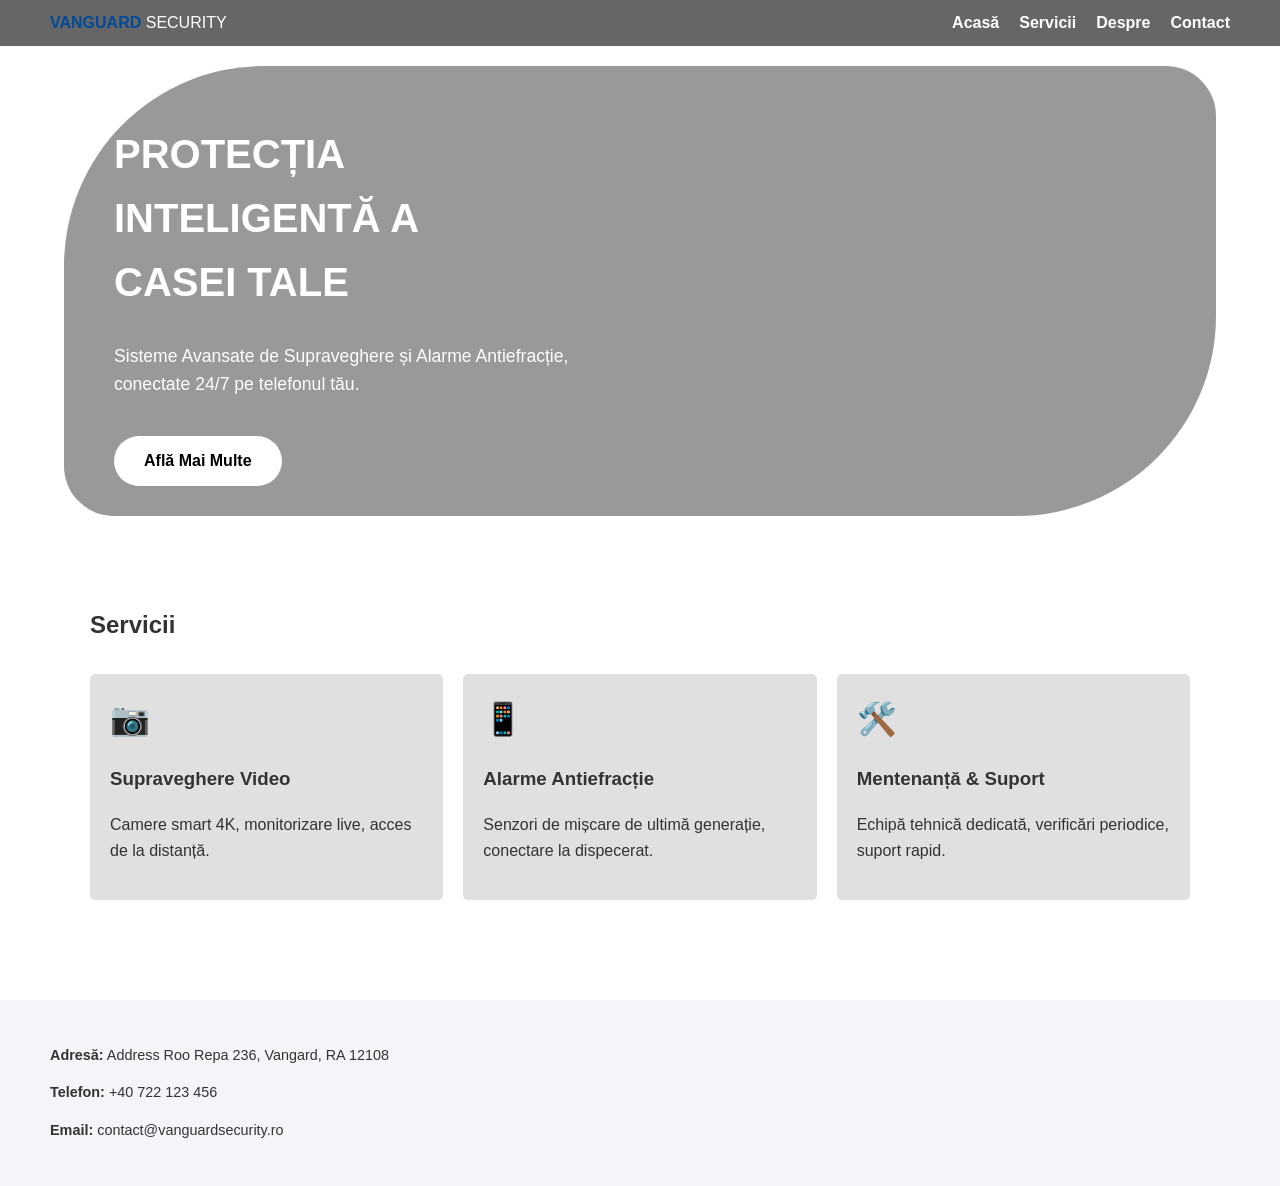
<file: Folder nou/index.html>
<!DOCTYPE html>
<html lang="ro">
<head>
    <meta charset="UTF-8">
    <meta name="viewport" content="width=device-width, initial-scale=1.0">
    <title>Vanguard Security</title>
    <style>
        /* CSS - Stiluri Generale */
        body {
            font-family: 'Segoe UI', Tahoma, Geneva, Verdana, sans-serif;
            margin: 0;
            padding: 0;
            color: #333;
            line-height: 1.6;
        }

        /* Navigare */
        nav {
            background-color: #666;
            display: flex;
            justify-content: space-between;
            align-items: center;
            padding: 10px 50px;
            color: white;
        }

        .logo img {
            height: 50px;
        }

        nav ul {
            list-style: none;
            display: flex;
            margin: 0;
        }

        nav ul li {
            margin-left: 20px;
        }

        nav ul li a {
            color: white;
            text-decoration: none;
            font-weight: bold;
        }

        /* Hero Section (Imaginea curbata) */
        .hero {
            position: relative;
            margin: 20px auto;
            width: 90%;
            height: 450px;
            background: url('https://images.unsplash.com/photo-1558002038-1055907df827?auto=format&fit=crop&q=80&w=1200') no-repeat center center/cover;
            border-radius: 200px 50px 200px 50px; /* Formă asimetrică similară cu poza */
            overflow: hidden;
            display: flex;
            align-items: center;
            color: white;
        }

        .hero-overlay {
            background: rgba(0, 0, 0, 0.4);
            width: 100%;
            height: 100%;
            padding: 50px;
            display: flex;
            flex-direction: column;
            justify-content: center;
        }

        .hero h1 {
            font-size: 2.5rem;
            max-width: 400px;
            margin-bottom: 10px;
            text-transform: uppercase;
        }

        .hero p {
            max-width: 500px;
            font-size: 1.1rem;
        }

        .btn-more {
            background: white;
            color: black;
            padding: 12px 30px;
            border-radius: 25px;
            text-decoration: none;
            display: inline-block;
            margin-top: 20px;
            font-weight: bold;
            width: fit-content;
            transition: transform 0.3s;
        }

        .btn-more:hover {
            transform: scale(1.05);
        }

        /* Servicii */
        .services-section {
            padding: 50px;
            max-width: 1100px;
            margin: 0 auto;
        }

        .services-grid {
            display: grid;
            grid-template-columns: repeat(auto-fit, minmax(250px, 1fr));
            gap: 20px;
            margin-top: 30px;
        }

        .service-card {
            background: #e0e0e0;
            padding: 20px;
            border-radius: 5px;
            transition: background 0.3s;
        }

        .service-card:hover {
            background: #d0d0d0;
        }

        .icon { font-size: 2rem; margin-bottom: 10px; }

        /* Footer / Contact */
        .contact-info {
            background: #f4f4f9;
            padding: 30px 50px;
            margin-top: 50px;
            font-size: 0.9rem;
        }

    </style>
</head>
<body>

    <!-- Navigare -->
    <nav>
        <div class="logo">
            <!-- Poți înlocui cu logo-ul tău real -->
            <strong style="color: #004a99;">VANGUARD</strong> SECURITY
        </div>
        <ul>
            <li><a href="#">Acasă</a></li>
            <li><a href="#">Servicii</a></li>
            <li><a href="#">Despre</a></li>
            <li><a href="#">Contact</a></li>
        </ul>
    </nav>

    <!-- Sectiunea Hero -->
    <header class="hero">
        <div class="hero-overlay">
            <h1>Protecția Inteligentă a Casei Tale</h1>
            <p>Sisteme Avansate de Supraveghere și Alarme Antiefracție, conectate 24/7 pe telefonul tău.</p>
            <a href="#" class="btn-more" id="cta-btn">Află Mai Multe</a>
        </div>
    </header>

    <!-- Sectiunea Servicii -->
    <section class="services-section">
        <h2>Servicii</h2>
        <div class="services-grid">
            <div class="service-card">
                <div class="icon">📷</div>
                <h3>Supraveghere Video</h3>
                <p>Camere smart 4K, monitorizare live, acces de la distanță.</p>
            </div>
            <div class="service-card">
                <div class="icon">📱</div>
                <h3>Alarme Antiefracție</h3>
                <p>Senzori de mișcare de ultimă generație, conectare la dispecerat.</p>
            </div>
            <div class="service-card">
                <div class="icon">🛠️</div>
                <h3>Mentenanță & Suport</h3>
                <p>Echipă tehnică dedicată, verificări periodice, suport rapid.</p>
            </div>
        </div>
    </section>

    <!-- Footer Contact -->
    <footer class="contact-info">
        <p><strong>Adresă:</strong> Address Roo Repa 236, Vangard, RA 12108</p>
        <p><strong>Telefon:</strong> +40 722 123 456</p>
        <p><strong>Email:</strong> contact@vanguardsecurity.ro</p>
    </footer>

    <script>
        // JavaScript pentru o mica interactiune
        document.getElementById('cta-btn').addEventListener('click', function(e) {
            e.preventDefault();
            alert('Vă mulțumim pentru interes! Un consultant vă va contacta în curând.');
        });

        // Efect de aparitie treptata (Fade in) la scroll
        window.addEventListener('scroll', function() {
            let cards = document.querySelectorAll('.service-card');
            cards.forEach(card => {
                let position = card.getBoundingClientRect().top;
                if(position < window.innerHeight - 100) {
                    card.style.opacity = '1';
                    card.style.transform = 'translateY(0)';
                }
            });
        });
    </script>
</body>
</html>
</file>
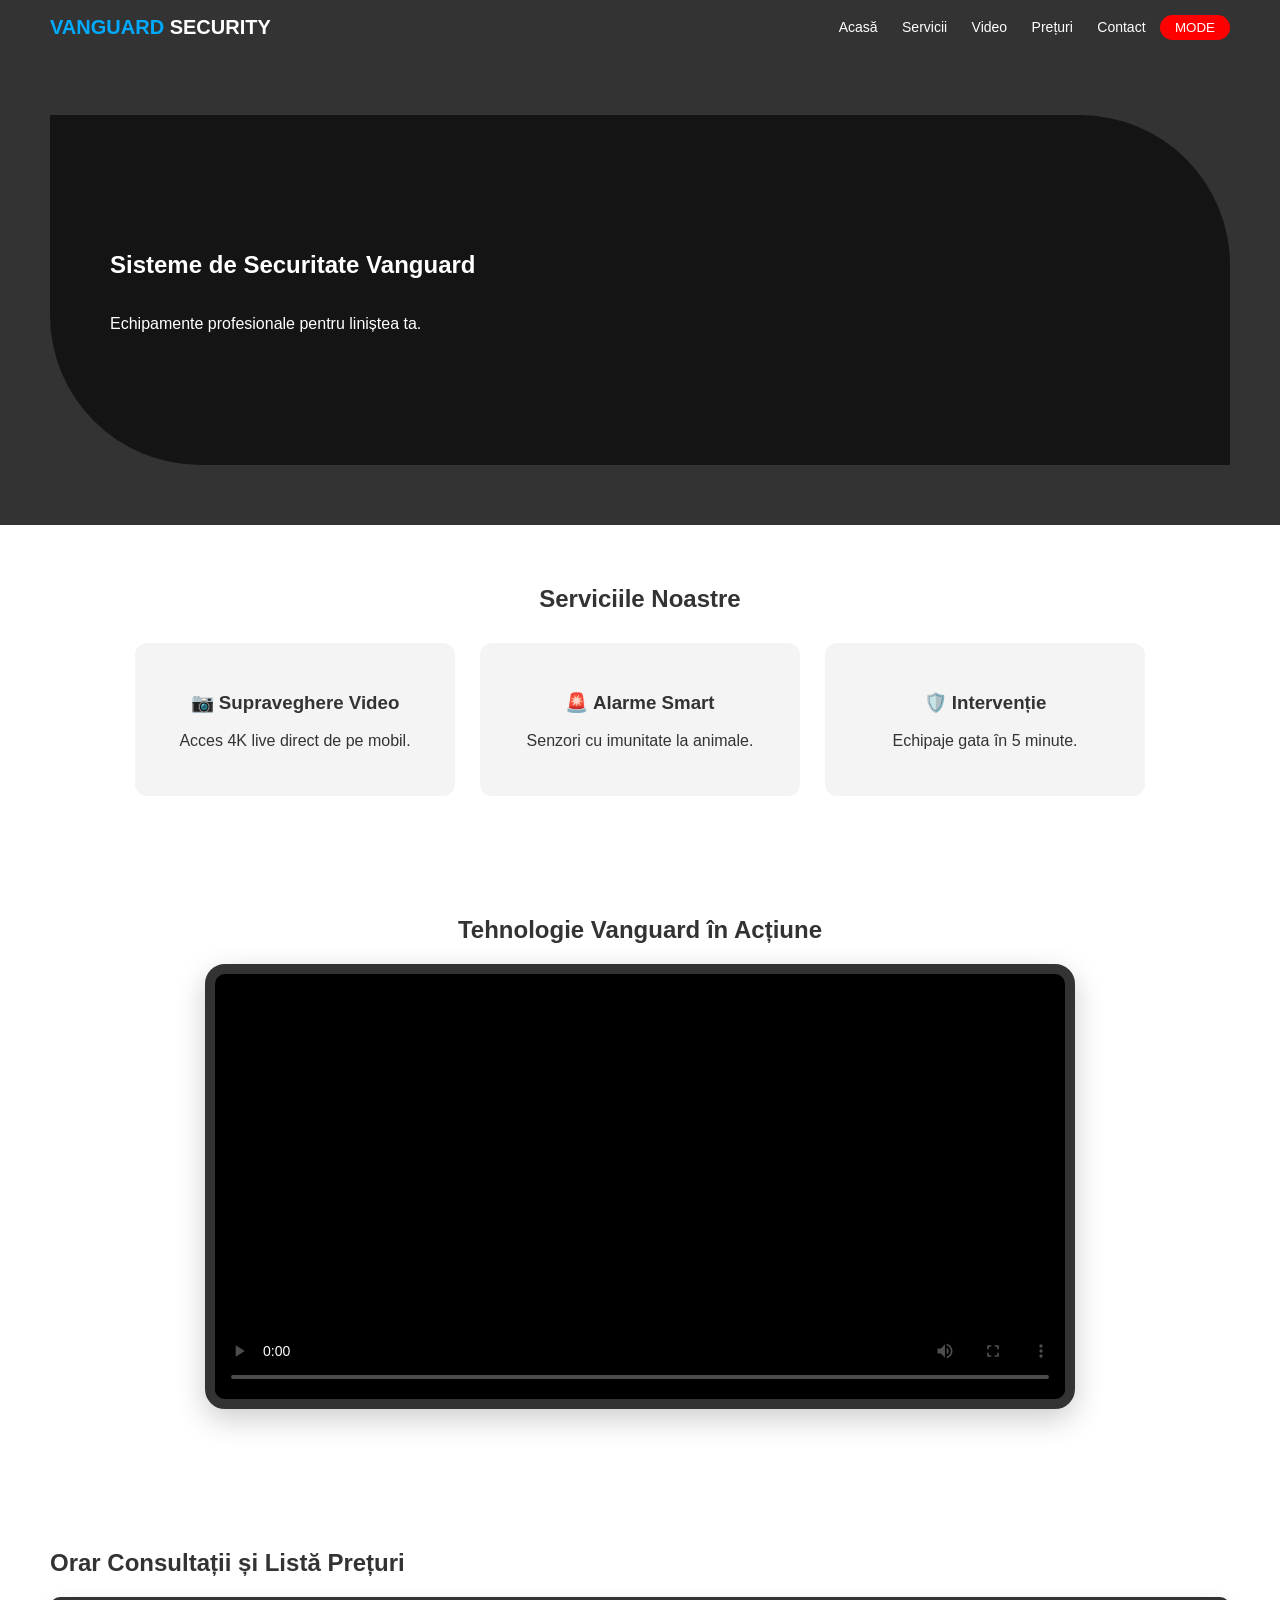
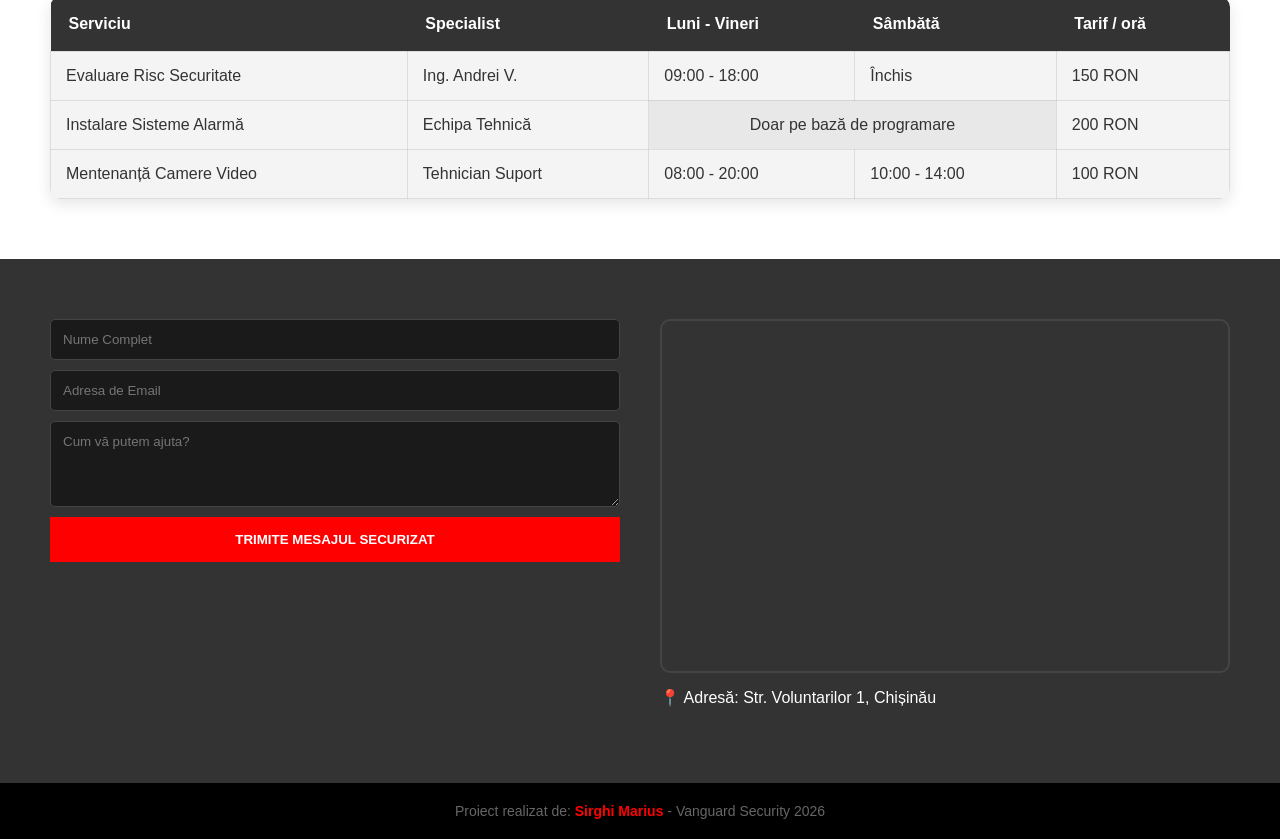
<file: Ziua 8/index.html>
<!DOCTYPE html>
<html lang="ro">
<head>
    <meta charset="UTF-8">
    <meta name="viewport" content="width=device-width, initial-scale=1.0">
    <title>Vanguard Security | Sistem Integrat Complet RC 251</title>
    
    <!-- 1. IMPLEMENTARE CSP (Content Security Policy) -->
    <!-- Aceasta restricționează execuția scripturilor din surse externe neaprobate -->
    <meta http-equiv="Content-Security-Policy" content="default-src 'self'; script-src 'self' 'unsafe-inline' https://maps.googleapis.com; style-src 'self' 'unsafe-inline'; img-src 'self' data: https://images.unsplash.com https://res.cloudinary.com; media-src 'self' https://res.cloudinary.com; frame-src https://www.google.com;">

    <style>
        :root {
            --sys-bg: #ffffff;
            --sys-text: #333333;
            --sys-accent: #00aaff;
            --sys-red: #ff0000;
            --sys-header: #333333;
            --sys-card-bg: #f4f4f4;
            --sys-input: #1a1a1a;
        }

        body.dark-theme {
            --sys-bg: #050505;
            --sys-text: #f4f4f4;
            --sys-accent: #00f2ff;
            --sys-header: #000000;
            --sys-card-bg: #111111;
            --sys-input: #000000;
        }

        html { scroll-behavior: smooth; }
        body {
            margin: 0;
            font-family: 'Segoe UI', Tahoma, sans-serif;
            background-color: var(--sys-bg);
            color: var(--sys-text);
            transition: 0.4s ease;
        }

        header {
            background-color: var(--sys-header);
            color: white;
            padding: 15px 50px;
            display: flex;
            justify-content: space-between;
            align-items: center;
            position: sticky;
            top: 0;
            z-index: 1000;
        }

        .logo { font-weight: bold; font-size: 20px; }
        .logo span { color: var(--sys-accent); }

        nav a {
            color: white;
            text-decoration: none;
            margin-left: 20px;
            font-size: 14px;
            transition: 0.3s;
        }
        nav a:hover { color: var(--sys-red); }

        .hero-section {
            background-color: var(--sys-header);
            padding: 60px 50px;
            display: flex;
            justify-content: center;
        }

        .hero-banner {
            background: linear-gradient(rgba(0,0,0,0.6), rgba(0,0,0,0.6)), url('https://images.unsplash.com/photo-1558002038-1055907df827?auto=format&fit=crop&w=1200&q=80');
            background-size: cover;
            width: 100%;
            max-width: 1200px;
            height: 350px;
            border-radius: 0 150px 0 150px;
            display: flex;
            flex-direction: column;
            justify-content: center;
            padding-left: 60px;
            color: white;
            box-sizing: border-box;
        }

        .services-container { padding: 40px 50px; text-align: center; }
        .services-grid { 
            display: flex; 
            justify-content: center; 
            gap: 25px; 
            flex-wrap: wrap; 
            margin-top: 30px;
        }
        .service-card { 
            background: var(--sys-card-bg); 
            padding: 30px 20px; 
            border-radius: 12px; 
            width: 280px; 
            transition: 0.3s;
        }

        .video-section { padding: 60px 50px; text-align: center; }
        .video-wrapper {
            max-width: 850px;
            margin: 0 auto;
            border: 10px solid var(--sys-header);
            border-radius: 20px;
            overflow: hidden;
            background: #000;
            box-shadow: 0 10px 30px rgba(0,0,0,0.2);
        }
        video { width: 100%; display: block; }

        .pricing-section { padding: 60px 50px; }
        .table-container { overflow-x: auto; border-radius: 10px; box-shadow: 0 5px 15px rgba(0,0,0,0.1); }
        .custom-table { width: 100%; border-collapse: collapse; min-width: 800px; background: var(--sys-card-bg); }
        .custom-table th { background: var(--sys-header); color: white; padding: 18px; text-align: left; }
        .custom-table td { padding: 15px; border: 1px solid rgba(128,128,128,0.2); }

        #contact {
            background-color: var(--sys-header);
            padding: 60px 50px;
            color: white;
            display: grid;
            grid-template-columns: 1fr 1fr;
            gap: 40px;
        }

        .auth-form { display: flex; flex-direction: column; gap: 10px; }
        .auth-form input, .auth-form textarea {
            padding: 12px; background: var(--sys-input); border: 1px solid #444; color: white; border-radius: 5px; font-family: inherit;
        }

        /* 2. FEEDBACK VIZUAL PENTRU SECURITATE */
        .auth-form input:invalid:focus { border: 2px solid var(--sys-red); }
        .auth-form input:valid { border: 2px solid #00ff88; }

        .auth-form button {
            padding: 15px; background: var(--sys-red); color: white; border: none; cursor: pointer; font-weight: bold;
        }

        .map-box { border-radius: 10px; overflow: hidden; height: 350px; border: 2px solid #444; }

        footer { text-align: center; padding: 20px; background: #000; color: #666; font-size: 14px; }
        footer strong { color: var(--sys-red); }

        @media (max-width: 1000px) { #contact { grid-template-columns: 1fr; } }
    </style>
</head>
<body>

    <header>
        <div class="logo"><span>VANGUARD</span> SECURITY</div>
        <nav>
            <a href="#hero">Acasă</a>
            <a href="#servicii">Servicii</a>
            <a href="#prezentare">Video</a>
            <a href="#pricing">Prețuri</a>
            <a href="#contact">Contact</a>
            <button onclick="document.body.classList.toggle('dark-theme')" style="cursor:pointer; background:var(--sys-red); border:none; color:white; padding:5px 15px; border-radius:15px; margin-left:10px;">MODE</button>
        </nav>
    </header>

    <section class="hero-section" id="hero">
        <div class="hero-banner">
            <h1>Sisteme de Securitate Vanguard</h1>
            <p>Echipamente profesionale pentru liniștea ta.</p>
        </div>
    </section>

    <section class="services-container" id="servicii">
        <h2>Serviciile Noastre</h2>
        <div class="services-grid">
            <div class="service-card"><h3>📷 Supraveghere Video</h3><p>Acces 4K live direct de pe mobil.</p></div>
            <div class="service-card"><h3>🚨 Alarme Smart</h3><p>Senzori cu imunitate la animale.</p></div>
            <div class="service-card"><h3>🛡️ Intervenție</h3><p>Echipaje gata în 5 minute.</p></div>
        </div>
    </section>

    <section class="video-section" id="prezentare">
        <h2>Tehnologie Vanguard în Acțiune</h2>
        <div class="video-wrapper">
            <video controls preload="auto" poster="https://res.cloudinary.com/demo/video/upload/v1615560419/samples/elephants.jpg">
                <source src="https://res.cloudinary.com/demo/video/upload/q_auto/v1/samples/sea_turtle.mp4" type="video/mp4">
                Browserul tău nu suportă formatul video.
            </video>
        </div>
    </section>

    <section class="pricing-section" id="pricing">
        <h2>Orar Consultații și Listă Prețuri</h2>
        <div class="table-container">
            <table class="custom-table">
                <thead>
                    <tr>
                        <th>Serviciu</th>
                        <th>Specialist</th>
                        <th>Luni - Vineri</th>
                        <th>Sâmbătă</th>
                        <th>Tarif / oră</th>
                    </tr>
                </thead>
                <tbody>
                    <tr>
                        <td>Evaluare Risc Securitate</td>
                        <td>Ing. Andrei V.</td>
                        <td>09:00 - 18:00</td>
                        <td>Închis</td>
                        <td>150 RON</td>
                    </tr>
                    <tr>
                        <td>Instalare Sisteme Alarmă</td>
                        <td>Echipa Tehnică</td>
                        <td colspan="2" style="text-align: center; background: rgba(0,0,0,0.05);">Doar pe bază de programare</td>
                        <td>200 RON</td>
                    </tr>
                    <tr>
                        <td>Mentenanță Camere Video</td>
                        <td>Tehnician Suport</td>
                        <td>08:00 - 20:00</td>
                        <td>10:00 - 14:00</td>
                        <td>100 RON</td>
                    </tr>
                </tbody>
            </table>
        </div>
    </section>

    <section id="contact">
        <!-- 3. FORMULAR CU HARDENING (VALIDARE HTML5) -->
        <form class="auth-form">
            <input type="text" 
                   placeholder="Nume Complet" 
                   required 
                   minlength="3" 
                   maxlength="50">

            <input type="email" 
                   placeholder="Adresa de Email" 
                   required 
                   pattern="[a-z0-9._%+-]+@[a-z0-9.-]+\.[a-z]{2,}$">

            <textarea placeholder="Cum vă putem ajuta?" 
                      rows="4" 
                      required 
                      maxlength="500"></textarea>

            <button type="submit">TRIMITE MESAJUL SECURIZAT</button>
        </form>
        <div class="sidebar-info">
            <div class="map-box">
                <iframe src="https://www.google.com/maps/embed?pb=!1m18!1m12!1m3!1d2719.3444458319694!2d28.88582047683144!3d47.01389472804561!2m3!1f0!2f0!3f0!3m2!1i1024!2i768!4f13.1!3m3!1m2!1s0x40c979469733431f%3A0x6e8e88698c0b3967!2sStrada%20Voluntarilor%201%2C%20Chi%C8%99in%C4%83u!5e0!3m2!1sro!2smd!4v1700000000000" width="100%" height="100%" style="border:0;" allowfullscreen="" loading="lazy"></iframe>
            </div>
            <p style="margin-top:15px;">📍 Adresă: Str. Voluntarilor 1, Chișinău</p>
        </div>
    </section>

    <footer>Proiect realizat de: <strong>Sirghi Marius</strong> - Vanguard Security 2026</footer>

</body>
</html>
</file>
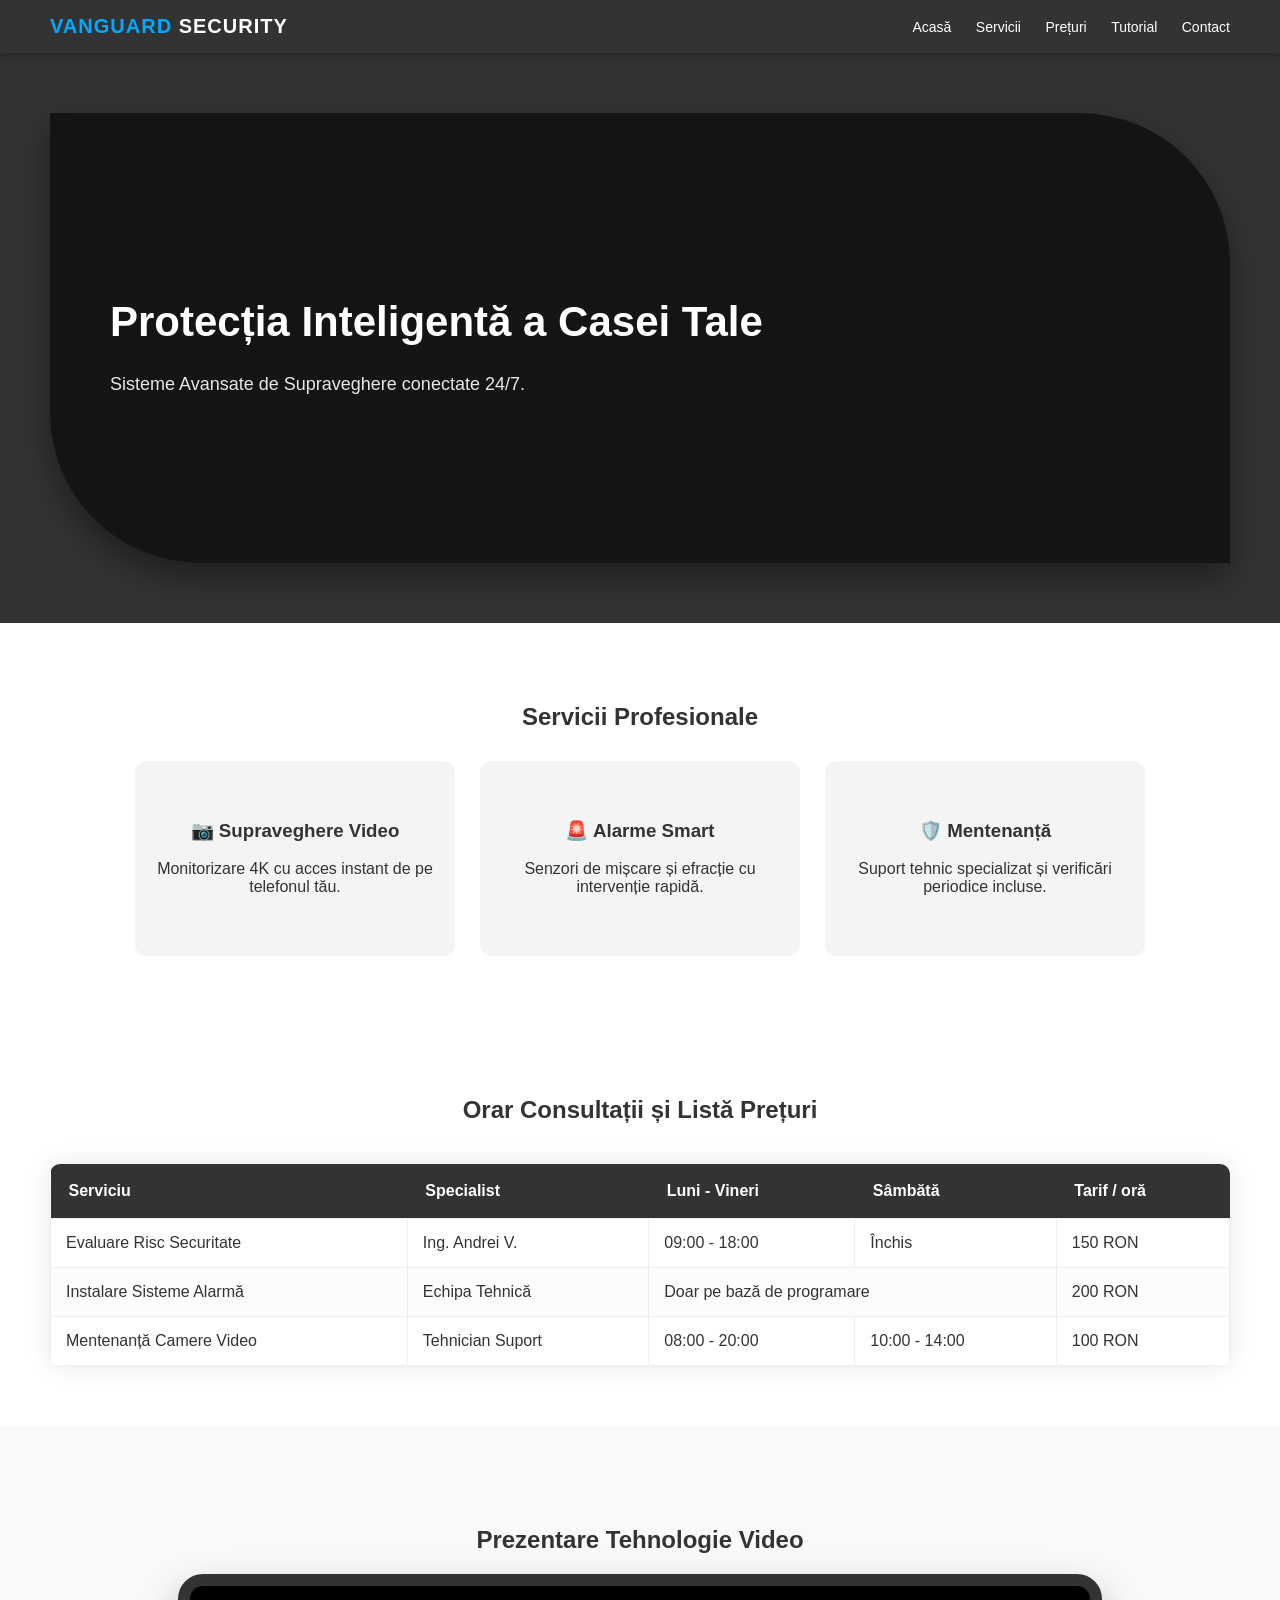
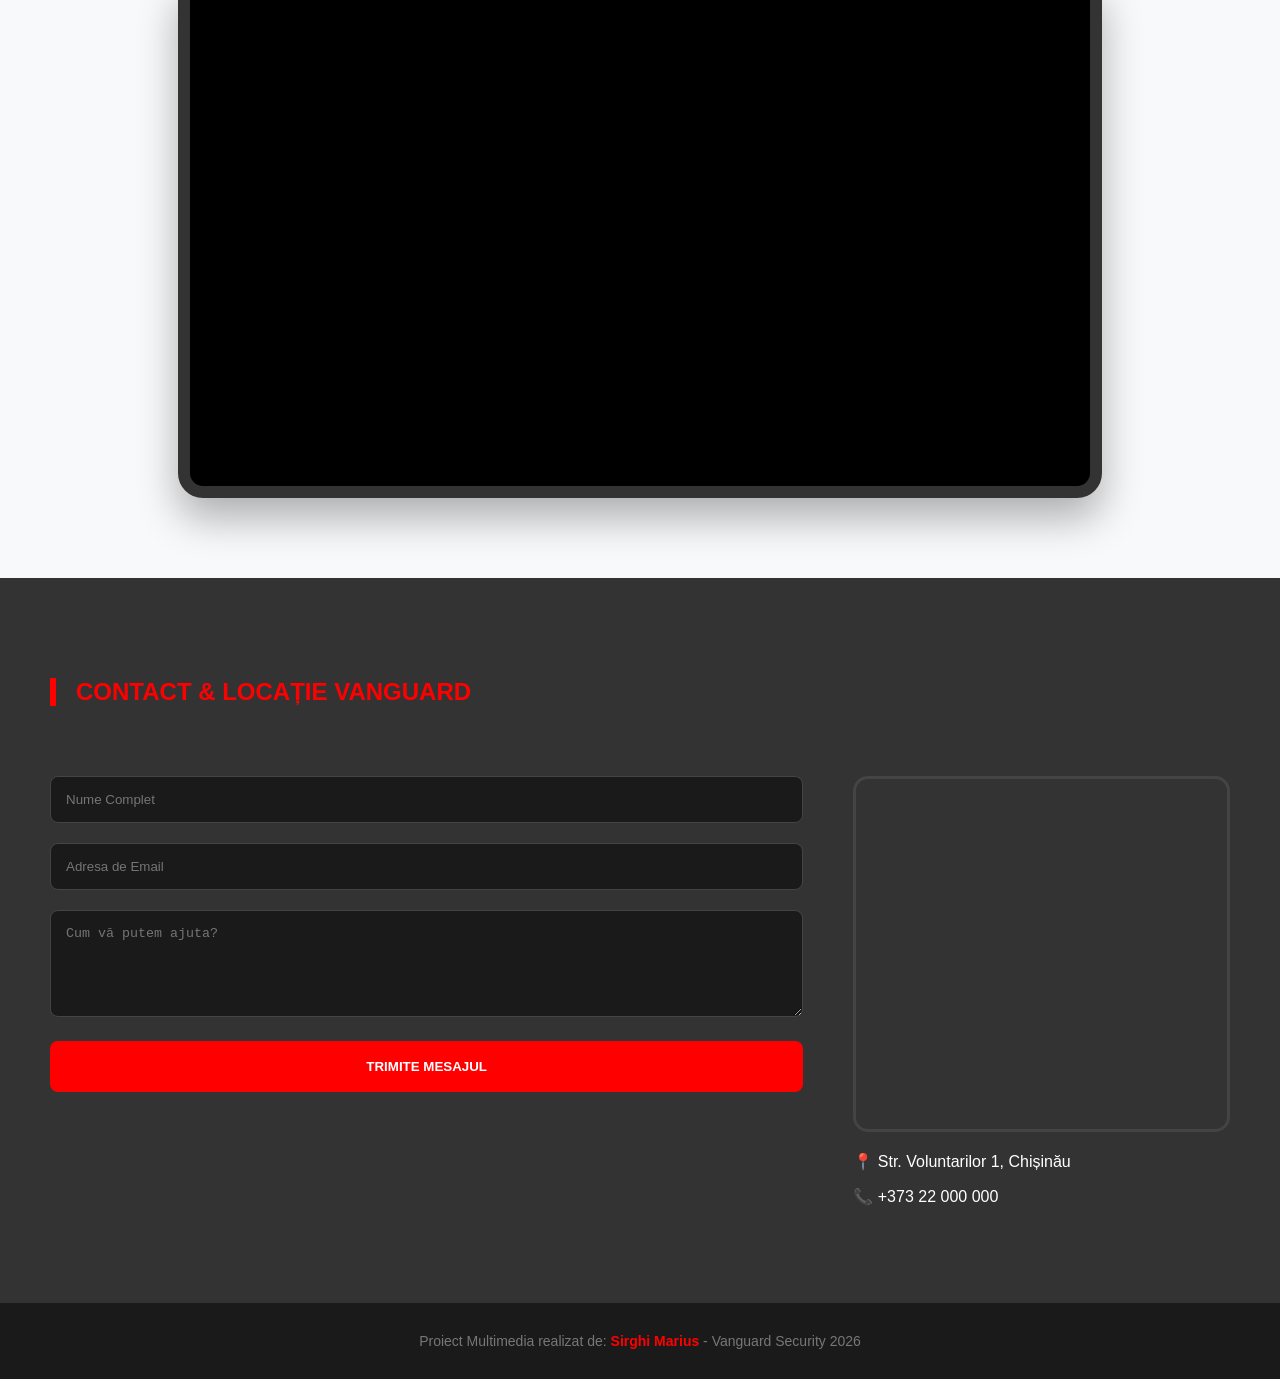
<file: Ziua 6/a.html>
<!DOCTYPE html>
<html lang="ro">
<head>
    <meta charset="UTF-8">
    <meta name="viewport" content="width=device-width, initial-scale=1.0">
    <title>Vanguard Security | Protecție Completă</title>
    <style>
        /* --- VARIABILE ȘI RESETARE --- */
        :root {
            --vanguard-dark: #333333;
            --vanguard-red: #ff0000;
            --vanguard-blue: #00aaff;
            --vanguard-light: #f4f4f4;
            --input-bg: #1a1a1a;
        }

        html { scroll-behavior: smooth; }
        body {
            margin: 0;
            font-family: 'Segoe UI', Tahoma, Geneva, Verdana, sans-serif;
            background-color: white;
            color: #333;
        }

        /* --- NAVBAR --- */
        header {
            background-color: var(--vanguard-dark);
            color: white;
            padding: 15px 50px;
            display: flex;
            justify-content: space-between;
            align-items: center;
            position: sticky;
            top: 0;
            z-index: 1000;
            box-shadow: 0 2px 10px rgba(0,0,0,0.3);
        }

        .logo { font-weight: bold; letter-spacing: 1px; font-size: 20px; }
        .logo span { color: var(--vanguard-blue); }

        nav a {
            color: white;
            text-decoration: none;
            margin-left: 20px;
            font-size: 14px;
            font-weight: 500;
            transition: 0.3s;
        }

        nav a:hover { color: var(--vanguard-red); }

        /* --- HERO SECTION --- */
        .hero-section {
            background-color: var(--vanguard-dark);
            padding: 60px 50px;
            display: flex;
            justify-content: center;
        }

        .hero-banner {
            background: linear-gradient(rgba(0,0,0,0.6), rgba(0,0,0,0.6)), url('https://images.unsplash.com/photo-1558002038-1055907df827?auto=format&fit=crop&w=1200&q=80');
            background-size: cover;
            background-position: center;
            width: 100%;
            max-width: 1200px;
            height: 450px;
            border-radius: 0 150px 0 150px;
            display: flex;
            flex-direction: column;
            justify-content: center;
            padding-left: 60px;
            color: white;
            box-shadow: 0 15px 35px rgba(0,0,0,0.4);
        }

        .hero-banner h1 { font-size: 42px; margin-bottom: 10px; }
        .hero-banner p { font-size: 18px; opacity: 0.9; }

        /* --- SERVICII CARDS --- */
        .services-container { padding: 60px 50px; text-align: center; }
        .services-grid { 
            display: flex; 
            justify-content: center; 
            gap: 25px; 
            flex-wrap: wrap; 
            margin-top: 30px;
        }
        .service-card { 
            background: var(--vanguard-light); 
            padding: 40px 20px; 
            border-radius: 12px; 
            width: 280px; 
            transition: 0.3s;
            border-bottom: 4px solid transparent;
        }
        .service-card:hover { 
            transform: translateY(-10px); 
            border-bottom: 4px solid var(--vanguard-red);
            box-shadow: 0 10px 20px rgba(0,0,0,0.1);
        }
        .service-card i { font-size: 40px; color: var(--vanguard-blue); }

        /* --- TABEL PREȚURI --- */
        .pricing-section { padding: 60px 50px; background: white; }
        .pricing-section h2 { text-align: center; margin-bottom: 40px; }
        .table-container { overflow-x: auto; border-radius: 10px; box-shadow: 0 0 25px rgba(0,0,0,0.1); }
        .custom-table { width: 100%; border-collapse: collapse; min-width: 800px; }
        .custom-table th { background: var(--vanguard-dark); color: white; padding: 18px; text-align: left; }
        .custom-table td { padding: 15px; border: 1px solid #eee; }
        .custom-table tr:nth-child(even) { background-color: #fcfcfc; }
        .custom-table tr:hover { background-color: #fff1f1; color: var(--vanguard-red); font-weight: 500; }

        /* --- MULTIMEDIA (VIDEO) --- */
        .multimedia-section { padding: 80px 50px; background-color: #f8f9fa; text-align: center; }
        .video-box { 
            max-width: 900px; 
            margin: 0 auto; 
            border: 12px solid var(--vanguard-dark); 
            border-radius: 25px; 
            overflow: hidden; 
            box-shadow: 0 20px 40px rgba(0,0,0,0.3);
            background: #000;
        }

        /* --- CONTACT & MAP --- */
        #contact {
            background-color: var(--vanguard-dark);
            padding: 80px 50px;
            color: white;
            display: grid;
            grid-template-columns: 2fr 1fr;
            gap: 50px;
        }
        .contact-header { grid-column: 1 / -1; }
        .contact-header h2 { 
            color: var(--vanguard-red); 
            border-left: 6px solid var(--vanguard-red); 
            padding-left: 20px; 
            text-transform: uppercase;
        }

        input, textarea {
            width: 100%; padding: 15px; background: var(--input-bg);
            border: 1px solid #444; color: white; border-radius: 8px; margin-bottom: 20px; box-sizing: border-box;
        }
        button[type="submit"] {
            background-color: var(--vanguard-red); color: white;
            padding: 18px; border: none; width: 100%; font-weight: bold; cursor: pointer; border-radius: 8px;
            text-transform: uppercase; transition: 0.3s;
        }
        button:hover { background-color: #cc0000; }

        .map-box { border-radius: 15px; overflow: hidden; height: 350px; border: 3px solid #444; }
        
        /* Iframe responsiv conform sarcinii */
        iframe { width: 100%; max-width: 100%; border: none; display: block; }

        footer { text-align: center; padding: 30px; background: #1a1a1a; color: #777; font-size: 14px; border-top: 1px solid #333; }
        footer strong { color: var(--vanguard-red); }

        @media (max-width: 1000px) { #contact { grid-template-columns: 1fr; } }
    </style>
</head>
<body>

    <header>
        <div class="logo"><span>VANGUARD</span> SECURITY</div>
        <nav>
            <a href="#">Acasă</a>
            <a href="#servicii">Servicii</a>
            <a href="#pricing">Prețuri</a>
            <a href="#prezentare">Tutorial</a>
            <a href="#contact">Contact</a>
        </nav>
    </header>

    <section class="hero-section">
        <div class="hero-banner">
            <h1>Protecția Inteligentă a Casei Tale</h1>
            <p>Sisteme Avansate de Supraveghere conectate 24/7.</p>
        </div>
    </section>

    <section class="services-container" id="servicii">
        <h2>Servicii Profesionale</h2>
        <div class="services-grid">
            <div class="service-card">
                <h3>📷 Supraveghere Video</h3>
                <p>Monitorizare 4K cu acces instant de pe telefonul tău.</p>
            </div>
            <div class="service-card">
                <h3>🚨 Alarme Smart</h3>
                <p>Senzori de mișcare și efracție cu intervenție rapidă.</p>
            </div>
            <div class="service-card">
                <h3>🛡️ Mentenanță</h3>
                <p>Suport tehnic specializat și verificări periodice incluse.</p>
            </div>
        </div>
    </section>

    <section class="pricing-section" id="pricing">
        <h2>Orar Consultații și Listă Prețuri</h2>
        <div class="table-container">
            <table class="custom-table">
                <thead>
                    <tr>
                        <th>Serviciu</th>
                        <th>Specialist</th>
                        <th>Luni - Vineri</th>
                        <th>Sâmbătă</th>
                        <th>Tarif / oră</th>
                    </tr>
                </thead>
                <tbody>
                    <tr>
                        <td>Evaluare Risc Securitate</td>
                        <td>Ing. Andrei V.</td>
                        <td>09:00 - 18:00</td>
                        <td>Închis</td>
                        <td>150 RON</td>
                    </tr>
                    <tr>
                        <td>Instalare Sisteme Alarmă</td>
                        <td>Echipa Tehnică</td>
                        <td colspan="2">Doar pe bază de programare</td>
                        <td>200 RON</td>
                    </tr>
                    <tr>
                        <td>Mentenanță Camere Video</td>
                        <td>Tehnician Suport</td>
                        <td>08:00 - 20:00</td>
                        <td>10:00 - 14:00</td>
                        <td>100 RON</td>
                    </tr>
                </tbody>
            </table>
        </div>
    </section>

    <section class="multimedia-section" id="prezentare">
        <h2>Prezentare Tehnologie Video</h2>
        <div class="video-box">
            <iframe width="100%" height="500" 
                src="https://www.youtube.com/embed/URlpn5PA6Vk" 
                title="Security Presentation" 
                allowfullscreen>
            </iframe>
        </div>
    </section>

    <section id="contact">
        <div class="contact-header"><h2>Contact & Locație Vanguard</h2></div>
        <form>
            <input type="text" placeholder="Nume Complet" required>
            <input type="email" placeholder="Adresa de Email" required>
            <textarea placeholder="Cum vă putem ajuta?" rows="5" required></textarea>
            <button type="submit">Trimite Mesajul</button>
        </form>
        <div class="sidebar-info">
            <div class="map-box">
                <iframe src="https://www.google.com/maps/embed?pb=!1m18!1m12!1m3!1d2719.3444458319694!2d28.88582047683144!3d47.01389472804561!2m3!1f0!2f0!3f0!3m2!1i1024!2i768!4f13.1!3m3!1m2!1s0x40c979469733431f%3A0x6e8e88698c0b3967!2sStrada%20Voluntarilor%201%2C%20Chi%C8%99in%C4%83u!5e0!3m2!1sro!2smd!4v1700000000000" loading="lazy"></iframe>
            </div>
            <p style="margin-top:20px;">📍 Str. Voluntarilor 1, Chișinău</p>
            <p>📞 +373 22 000 000</p>
        </div>
    </section>

    <footer>
        Proiect Multimedia realizat de: <strong>Sirghi Marius</strong> - Vanguard Security 2026
    </footer>

</body>
</html>
</file>
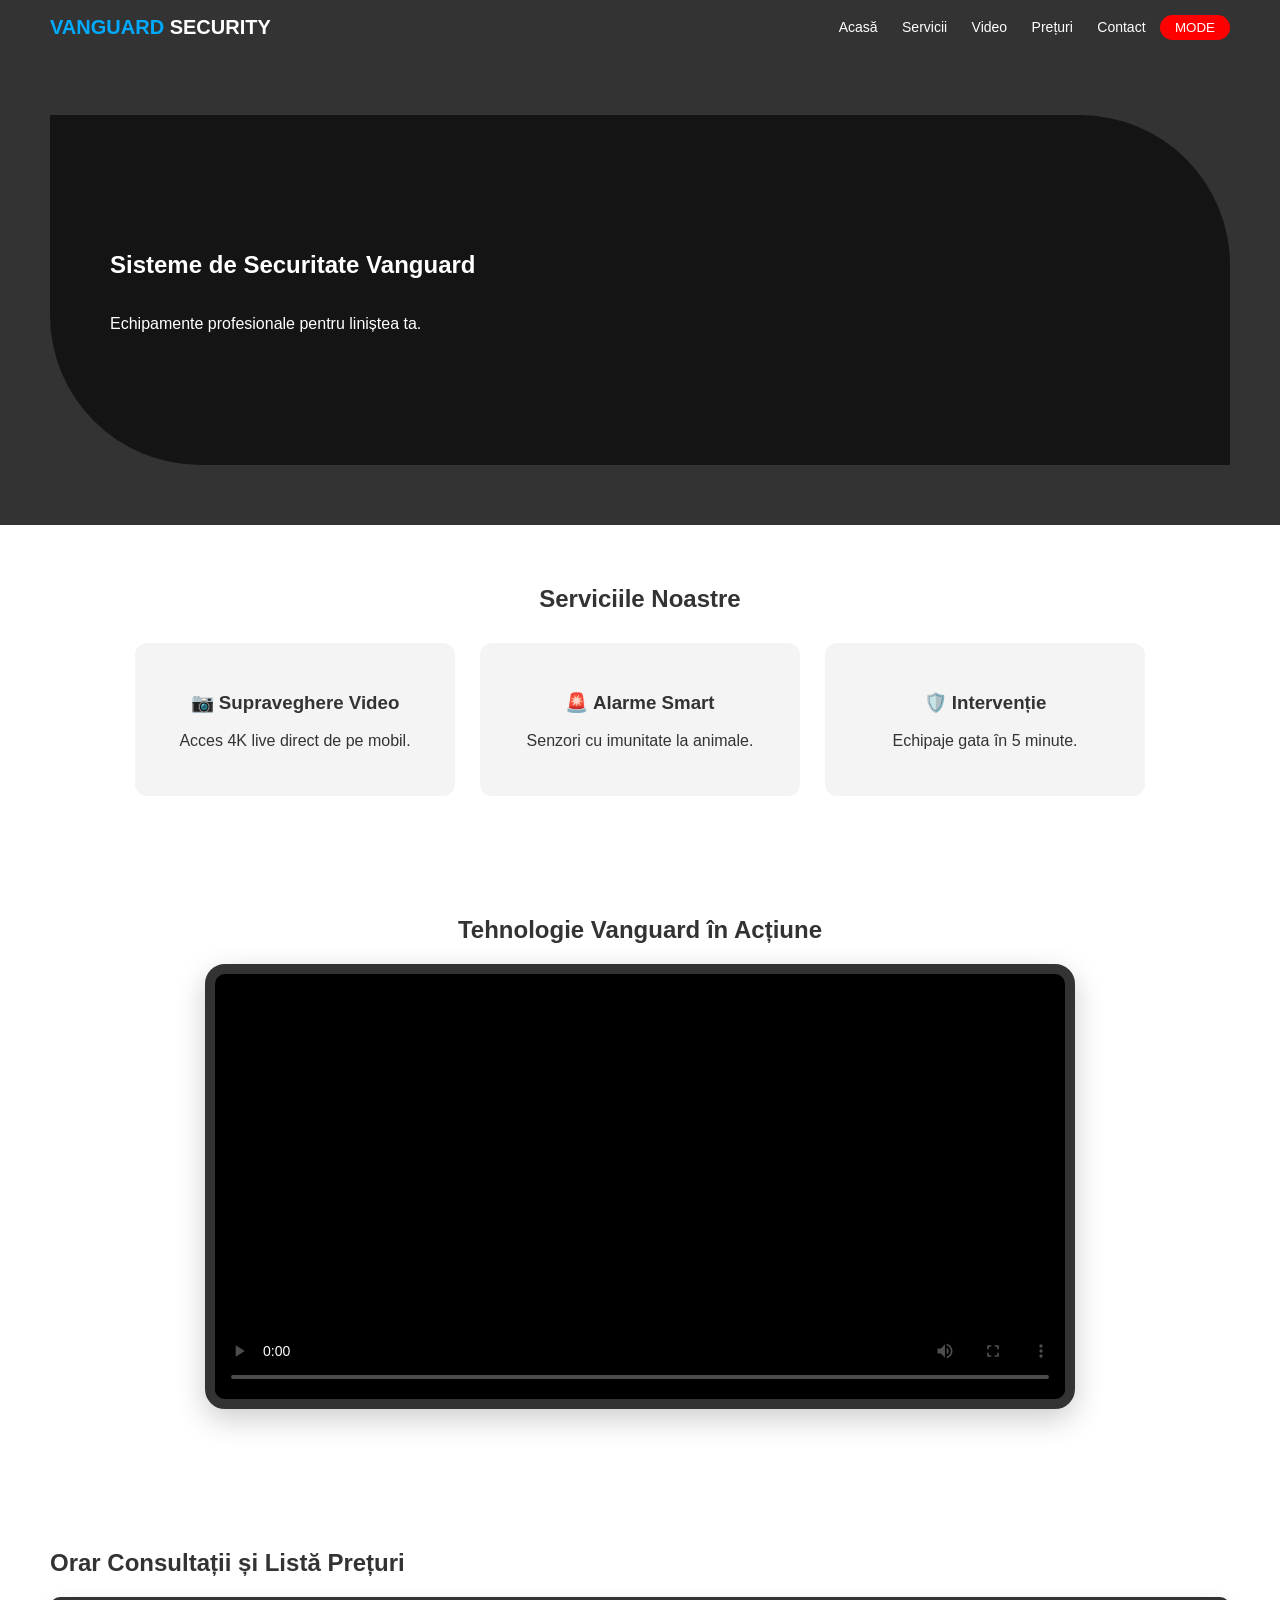
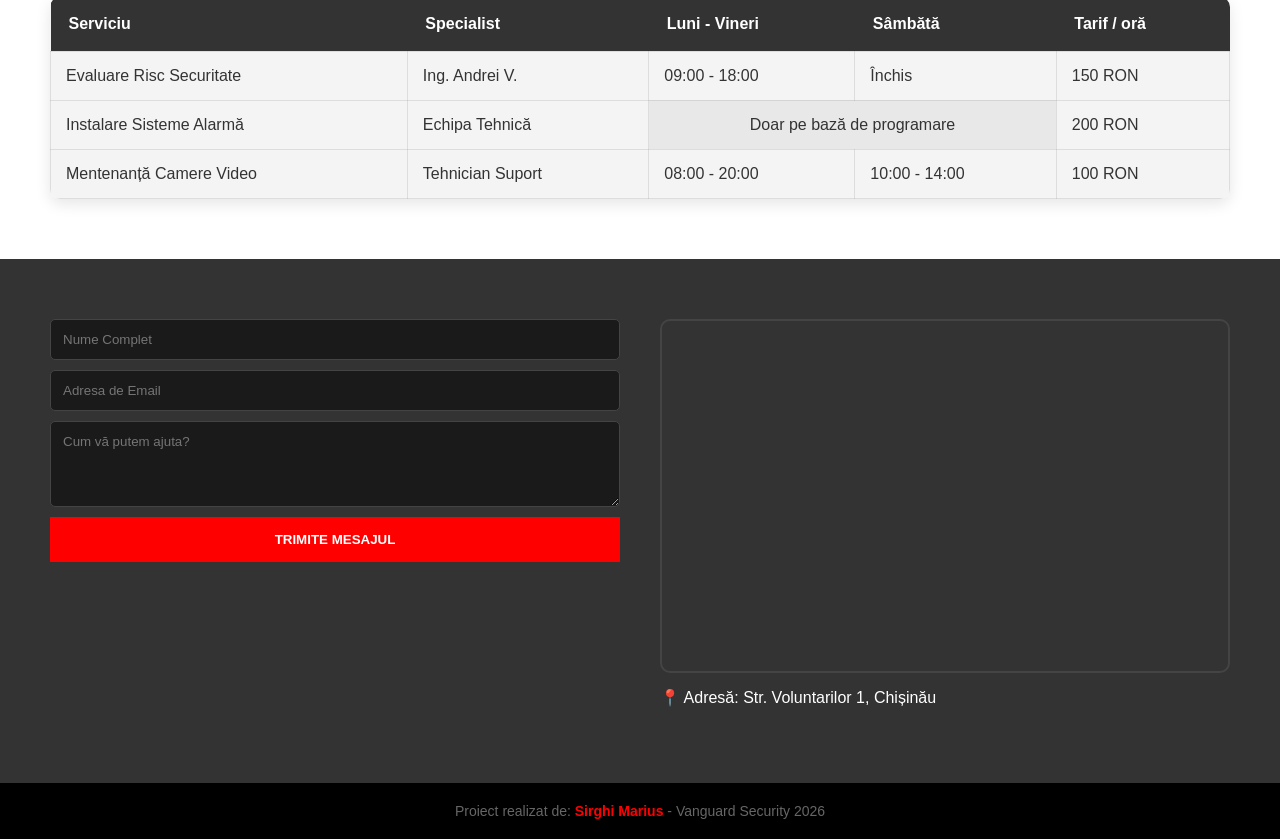
<file: Ziua 7/ziua7.html>
<!DOCTYPE html>
<html lang="ro">
<head>
    <meta charset="UTF-8">
    <meta name="viewport" content="width=device-width, initial-scale=1.0">
    <title>Vanguard Security | Sistem Integrat Complet RC 251</title>
    <style>
        :root {
            --sys-bg: #ffffff;
            --sys-text: #333333;
            --sys-accent: #00aaff;
            --sys-red: #ff0000;
            --sys-header: #333333;
            --sys-card-bg: #f4f4f4;
            --sys-input: #1a1a1a;
        }

        body.dark-theme {
            --sys-bg: #050505;
            --sys-text: #f4f4f4;
            --sys-accent: #00f2ff;
            --sys-header: #000000;
            --sys-card-bg: #111111;
            --sys-input: #000000;
        }

        html { scroll-behavior: smooth; }
        body {
            margin: 0;
            font-family: 'Segoe UI', Tahoma, sans-serif;
            background-color: var(--sys-bg);
            color: var(--sys-text);
            transition: 0.4s ease;
        }

        header {
            background-color: var(--sys-header);
            color: white;
            padding: 15px 50px;
            display: flex;
            justify-content: space-between;
            align-items: center;
            position: sticky;
            top: 0;
            z-index: 1000;
        }

        .logo { font-weight: bold; font-size: 20px; }
        .logo span { color: var(--sys-accent); }

        nav a {
            color: white;
            text-decoration: none;
            margin-left: 20px;
            font-size: 14px;
            transition: 0.3s;
        }
        nav a:hover { color: var(--sys-red); }

        .hero-section {
            background-color: var(--sys-header);
            padding: 60px 50px;
            display: flex;
            justify-content: center;
        }

        .hero-banner {
            background: linear-gradient(rgba(0,0,0,0.6), rgba(0,0,0,0.6)), url('https://images.unsplash.com/photo-1558002038-1055907df827?auto=format&fit=crop&w=1200&q=80');
            background-size: cover;
            width: 100%;
            max-width: 1200px;
            height: 350px;
            border-radius: 0 150px 0 150px;
            display: flex;
            flex-direction: column;
            justify-content: center;
            padding-left: 60px;
            color: white;
            box-sizing: border-box;
        }

        .services-container { padding: 40px 50px; text-align: center; }
        .services-grid { 
            display: flex; 
            justify-content: center; 
            gap: 25px; 
            flex-wrap: wrap; 
            margin-top: 30px;
        }
        .service-card { 
            background: var(--sys-card-bg); 
            padding: 30px 20px; 
            border-radius: 12px; 
            width: 280px; 
            transition: 0.3s;
        }

        .video-section { padding: 60px 50px; text-align: center; }
        .video-wrapper {
            max-width: 850px;
            margin: 0 auto;
            border: 10px solid var(--sys-header);
            border-radius: 20px;
            overflow: hidden;
            background: #000;
            box-shadow: 0 10px 30px rgba(0,0,0,0.2);
        }
        video { width: 100%; display: block; }

        .pricing-section { padding: 60px 50px; }
        .table-container { overflow-x: auto; border-radius: 10px; box-shadow: 0 5px 15px rgba(0,0,0,0.1); }
        .custom-table { width: 100%; border-collapse: collapse; min-width: 800px; background: var(--sys-card-bg); }
        .custom-table th { background: var(--sys-header); color: white; padding: 18px; text-align: left; }
        .custom-table td { padding: 15px; border: 1px solid rgba(128,128,128,0.2); }

        #contact {
            background-color: var(--sys-header);
            padding: 60px 50px;
            color: white;
            display: grid;
            grid-template-columns: 1fr 1fr;
            gap: 40px;
        }

        .auth-form { display: flex; flex-direction: column; gap: 10px; }
        .auth-form input, .auth-form textarea {
            padding: 12px; background: var(--sys-input); border: 1px solid #444; color: white; border-radius: 5px; font-family: inherit;
        }
        .auth-form button {
            padding: 15px; background: var(--sys-red); color: white; border: none; cursor: pointer; font-weight: bold;
        }

        .map-box { border-radius: 10px; overflow: hidden; height: 350px; border: 2px solid #444; }

        footer { text-align: center; padding: 20px; background: #000; color: #666; font-size: 14px; }
        footer strong { color: var(--sys-red); }

        @media (max-width: 1000px) { #contact { grid-template-columns: 1fr; } }
    </style>
</head>
<body>

    <header>
        <div class="logo"><span>VANGUARD</span> SECURITY</div>
        <nav>
            <a href="#hero">Acasă</a>
            <a href="#servicii">Servicii</a>
            <a href="#prezentare">Video</a>
            <a href="#pricing">Prețuri</a>
            <a href="#contact">Contact</a>
            <button onclick="document.body.classList.toggle('dark-theme')" style="cursor:pointer; background:var(--sys-red); border:none; color:white; padding:5px 15px; border-radius:15px; margin-left:10px;">MODE</button>
        </nav>
    </header>

    <section class="hero-section" id="hero">
        <div class="hero-banner">
            <h1>Sisteme de Securitate Vanguard</h1>
            <p>Echipamente profesionale pentru liniștea ta.</p>
        </div>
    </section>

    <section class="services-container" id="servicii">
        <h2>Serviciile Noastre</h2>
        <div class="services-grid">
            <div class="service-card"><h3>📷 Supraveghere Video</h3><p>Acces 4K live direct de pe mobil.</p></div>
            <div class="service-card"><h3>🚨 Alarme Smart</h3><p>Senzori cu imunitate la animale.</p></div>
            <div class="service-card"><h3>🛡️ Intervenție</h3><p>Echipaje gata în 5 minute.</p></div>
        </div>
    </section>

    <section class="video-section" id="prezentare">
        <h2>Tehnologie Vanguard în Acțiune</h2>
        <div class="video-wrapper">
            <video controls preload="auto" poster="https://res.cloudinary.com/demo/video/upload/v1615560419/samples/elephants.jpg">
                <source src="https://res.cloudinary.com/demo/video/upload/q_auto/v1/samples/sea_turtle.mp4" type="video/mp4">
                Browserul tău nu suportă formatul video.
            </video>
        </div>
    </section>

    <!-- TABEL COMPLET RESTABILIT -->
    <section class="pricing-section" id="pricing">
        <h2>Orar Consultații și Listă Prețuri</h2>
        <div class="table-container">
            <table class="custom-table">
                <thead>
                    <tr>
                        <th>Serviciu</th>
                        <th>Specialist</th>
                        <th>Luni - Vineri</th>
                        <th>Sâmbătă</th>
                        <th>Tarif / oră</th>
                    </tr>
                </thead>
                <tbody>
                    <tr>
                        <td>Evaluare Risc Securitate</td>
                        <td>Ing. Andrei V.</td>
                        <td>09:00 - 18:00</td>
                        <td>Închis</td>
                        <td>150 RON</td>
                    </tr>
                    <tr>
                        <td>Instalare Sisteme Alarmă</td>
                        <td>Echipa Tehnică</td>
                        <td colspan="2" style="text-align: center; background: rgba(0,0,0,0.05);">Doar pe bază de programare</td>
                        <td>200 RON</td>
                    </tr>
                    <tr>
                        <td>Mentenanță Camere Video</td>
                        <td>Tehnician Suport</td>
                        <td>08:00 - 20:00</td>
                        <td>10:00 - 14:00</td>
                        <td>100 RON</td>
                    </tr>
                </tbody>
            </table>
        </div>
    </section>

    <section id="contact">
        <form class="auth-form">
            <input type="text" placeholder="Nume Complet" required>
            <input type="email" placeholder="Adresa de Email" required>
            <textarea placeholder="Cum vă putem ajuta?" rows="4" required></textarea>
            <button type="submit">TRIMITE MESAJUL</button>
        </form>
        <div class="sidebar-info">
            <div class="map-box">
                <iframe src="https://www.google.com/maps/embed?pb=!1m18!1m12!1m3!1d2719.3444458319694!2d28.88582047683144!3d47.01389472804561!2m3!1f0!2f0!3f0!3m2!1i1024!2i768!4f13.1!3m3!1m2!1s0x40c979469733431f%3A0x6e8e88698c0b3967!2sStrada%20Voluntarilor%201%2C%20Chi%C8%99in%C4%83u!5e0!3m2!1sro!2smd!4v1700000000000" width="100%" height="100%" style="border:0;" allowfullscreen="" loading="lazy"></iframe>
            </div>
            <p style="margin-top:15px;">📍 Adresă: Str. Voluntarilor 1, Chișinău</p>
        </div>
    </section>

    <footer>Proiect realizat de: <strong>Sirghi Marius</strong> - Vanguard Security 2026</footer>

</body>
</html>
</file>
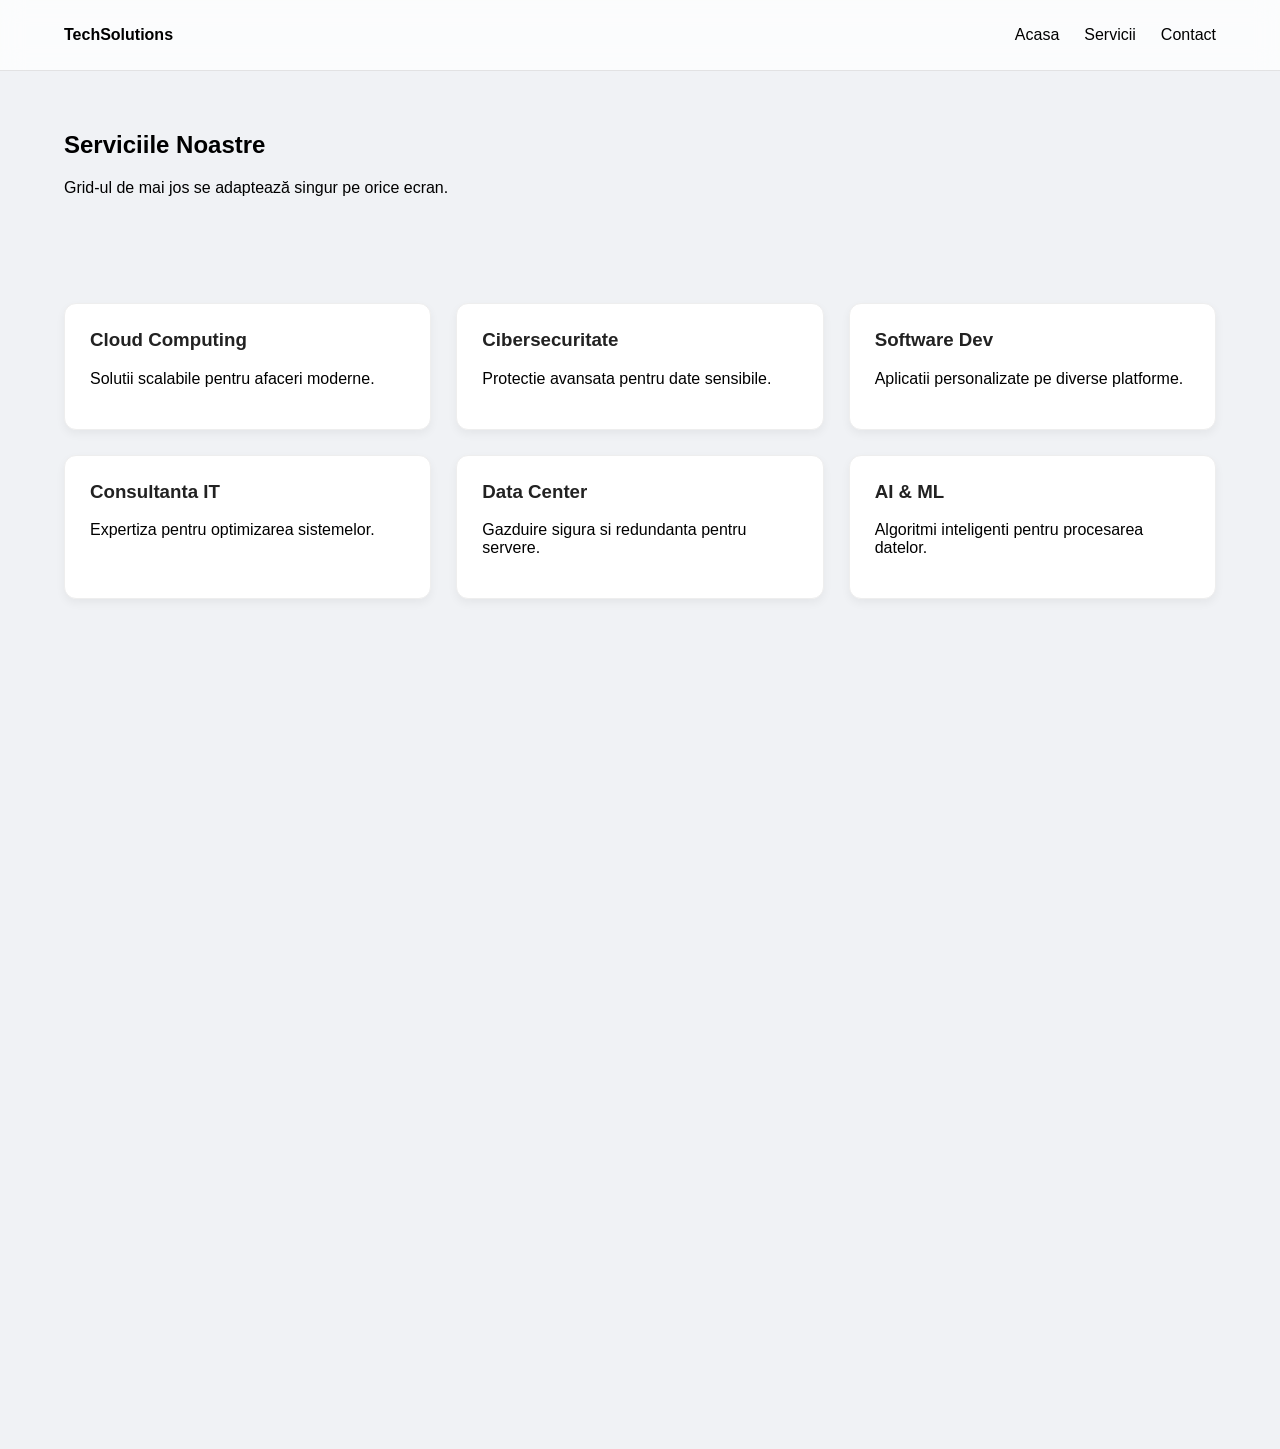
<file: Ziua 4/assets/docs/proba_layout.html>
<!DOCTYPE html>
<html lang="ro">
<head>
    <meta charset="UTF-8">
    <title>Laborator Ziua 4 - Perechea II</title>
    <style>
        body { margin: 0; font-family: sans-serif; background: #f0f2f5; }

        /* Sarcina 1: Navigatie sticky */
        .navbar {
            position: sticky; 
            top: 0;
            z-index: 1000;
            display: flex;
            justify-content: space-between;
            align-items: center;
            padding: 10px 5%;
            /* Efect glassmorphism */
            background-color: rgba(255, 255, 255, 0.75);
            backdrop-filter: blur(12px);
            -webkit-backdrop-filter: blur(12px);
            border-bottom: 1px solid rgba(0,0,0,0.1);
        }

        .nav-links { display: flex; gap: 25px; list-style: none; }

        /* Sarcina 2: Grid adaptiv fara media queries */
        .container-grid {
            display: grid;
            /* auto-fit si minmax pentru responsivitate automata */
            grid-template-columns: repeat(auto-fit, minmax(280px, 1fr));
            gap: 25px;
            padding: 50px 5%;
        }

        .card {
            background: white;
            padding: 25px;
            border-radius: 12px;
            box-shadow: 0 4px 10px rgba(0,0,0,0.05);
            /* tranzitie pregatita pentru sarcina urmatoare */
            transition: transform 0.3s ease;
            border: 1px solid #eee;
        }

        .card h3 { margin-top: 0; color: #222; }
    </style>
</head>
<body>

    <nav class="navbar">
        <div class="logo"><strong>TechSolutions</strong></div>
        <ul class="nav-links">
            <li>Acasa</li>
            <li>Servicii</li>
            <li>Contact</li>
        </ul>
    </nav>

    <div style="padding: 40px 5%;">
        <h2>Serviciile Noastre</h2>
        <p>Grid-ul de mai jos se adaptează singur pe orice ecran.</p>
    </div>

    <section class="container-grid">
        <article class="card"><h3>Cloud Computing</h3><p>Solutii scalabile pentru afaceri moderne.</p></article>
        <article class="card"><h3>Cibersecuritate</h3><p>Protectie avansata pentru date sensibile.</p></article>
        <article class="card"><h3>Software Dev</h3><p>Aplicatii personalizate pe diverse platforme.</p></article>
        <article class="card"><h3>Consultanta IT</h3><p>Expertiza pentru optimizarea sistemelor.</p></article>
        <article class="card"><h3>Data Center</h3><p>Gazduire sigura si redundanta pentru servere.</p></article>
        <article class="card"><h3>AI & ML</h3><p>Algoritmi inteligenti pentru procesarea datelor.</p></article>
    </section>

    <div style="height: 800px;"></div>

</body>
</html>
</file>
